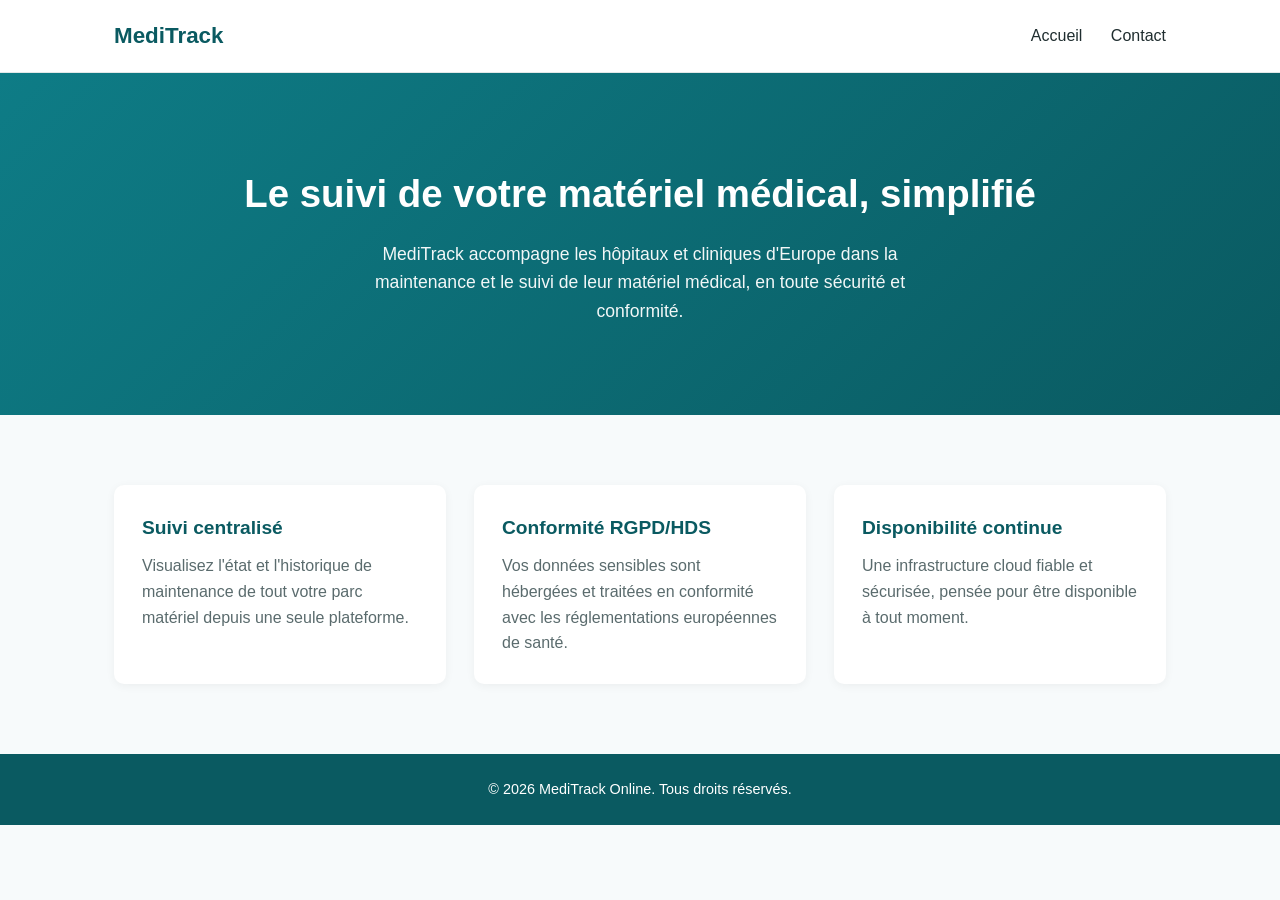
<file: site/index.html>
<!DOCTYPE html>
<html lang="fr">
<head>
  <meta charset="UTF-8">
  <meta name="viewport" content="width=device-width, initial-scale=1.0">
  <title>MediTrack Online — Suivi et maintenance de matériel médical</title>
  <link rel="stylesheet" href="assets/style.css">
</head>
<body>

  <header class="site-header">
    <div class="container">
      <div class="logo">MediTrack</div>
      <nav>
        <a href="index.html">Accueil</a>
        <a href="contact.html">Contact</a>
      </nav>
    </div>
  </header>

  <main>
    <section class="hero">
      <div class="container">
        <h1>Le suivi de votre matériel médical, simplifié</h1>
        <p>MediTrack accompagne les hôpitaux et cliniques d'Europe dans la maintenance
           et le suivi de leur matériel médical, en toute sécurité et conformité.</p>
      </div>
    </section>

    <section class="features">
      <div class="container grid">
        <div class="card">
          <h2>Suivi centralisé</h2>
          <p>Visualisez l'état et l'historique de maintenance de tout votre parc
             matériel depuis une seule plateforme.</p>
        </div>
        <div class="card">
          <h2>Conformité RGPD/HDS</h2>
          <p>Vos données sensibles sont hébergées et traitées en conformité avec
             les réglementations européennes de santé.</p>
        </div>
        <div class="card">
          <h2>Disponibilité continue</h2>
          <p>Une infrastructure cloud fiable et sécurisée, pensée pour être
             disponible à tout moment.</p>
        </div>
      </div>
    </section>
  </main>

  <footer class="site-footer">
    <div class="container">
      <p>&copy; 2026 MediTrack Online. Tous droits réservés.</p>
    </div>
  </footer>

</body>
</html>
</file>
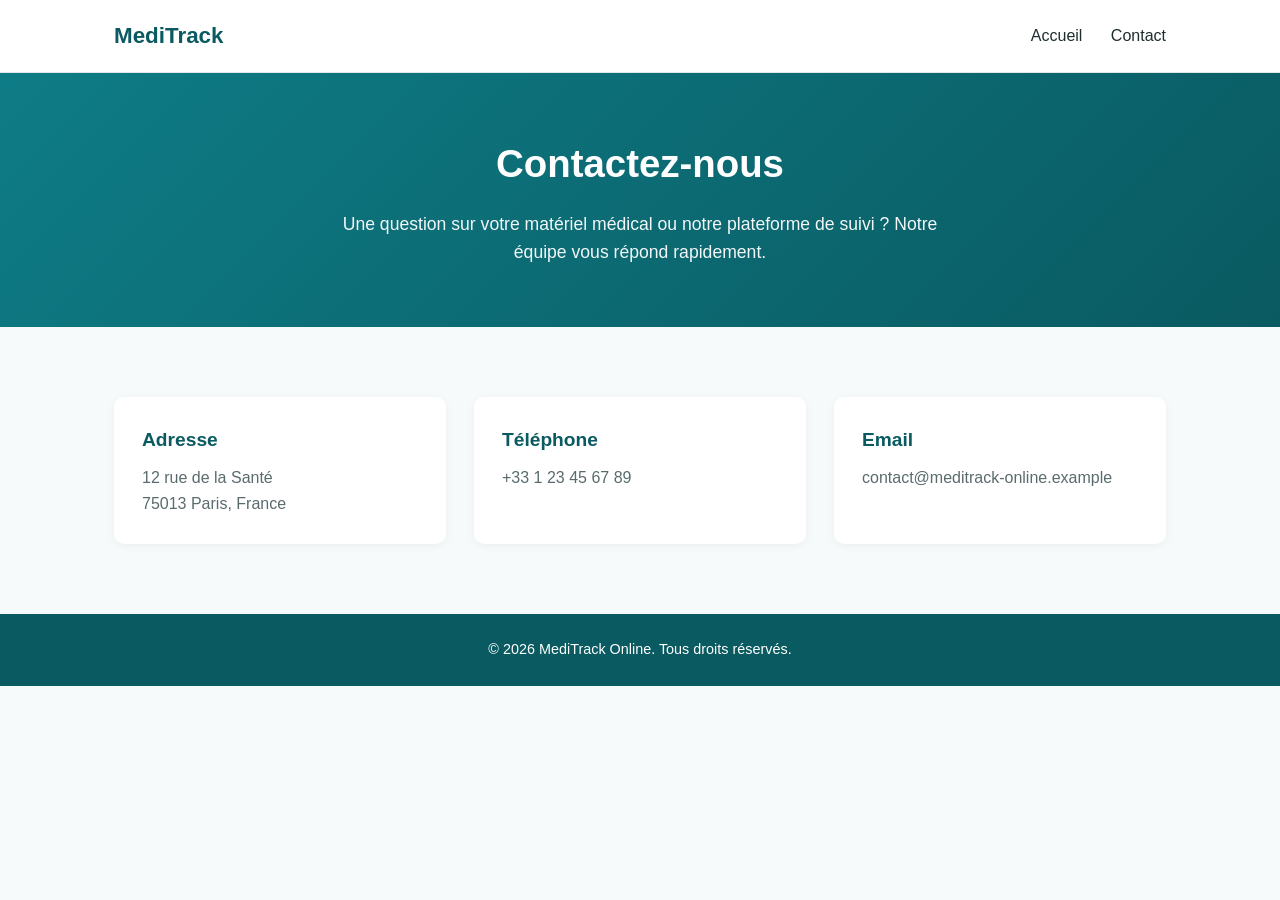
<file: site/contact.html>
<!DOCTYPE html>
<html lang="fr">
<head>
  <meta charset="UTF-8">
  <meta name="viewport" content="width=device-width, initial-scale=1.0">
  <title>Contact — MediTrack Online</title>
  <link rel="stylesheet" href="assets/style.css">
</head>
<body>

  <header class="site-header">
    <div class="container">
      <div class="logo">MediTrack</div>
      <nav>
        <a href="index.html">Accueil</a>
        <a href="contact.html">Contact</a>
      </nav>
    </div>
  </header>

  <main>
    <section class="hero small">
      <div class="container">
        <h1>Contactez-nous</h1>
        <p>Une question sur votre matériel médical ou notre plateforme de suivi ?
           Notre équipe vous répond rapidement.</p>
      </div>
    </section>

    <section class="contact-info">
      <div class="container grid">
        <div class="card">
          <h2>Adresse</h2>
          <p>12 rue de la Santé<br>75013 Paris, France</p>
        </div>
        <div class="card">
          <h2>Téléphone</h2>
          <p>+33 1 23 45 67 89</p>
        </div>
        <div class="card">
          <h2>Email</h2>
          <p>contact@meditrack-online.example</p>
        </div>
      </div>
    </section>
  </main>

  <footer class="site-footer">
    <div class="container">
      <p>&copy; 2026 MediTrack Online. Tous droits réservés.</p>
    </div>
  </footer>

</body>
</html>
</file>
<file: site/assets/style.css>
:root {
  --primary: #0e7c86;
  --primary-dark: #0a5a61;
  --bg: #f7fafb;
  --text: #1f2d2f;
  --muted: #5a6b6d;
  --white: #ffffff;
}

* { margin: 0; padding: 0; box-sizing: border-box; }

body {
  font-family: -apple-system, BlinkMacSystemFont, "Segoe UI", Roboto, Arial, sans-serif;
  color: var(--text);
  background: var(--bg);
  line-height: 1.6;
}

.container {
  max-width: 1100px;
  margin: 0 auto;
  padding: 0 24px;
}

/* Header */
.site-header {
  background: var(--white);
  border-bottom: 1px solid #e2e8e8;
  padding: 18px 0;
}

.site-header .container {
  display: flex;
  justify-content: space-between;
  align-items: center;
}

.logo {
  font-weight: 700;
  font-size: 1.4rem;
  color: var(--primary-dark);
}

nav a {
  color: var(--text);
  text-decoration: none;
  margin-left: 24px;
  font-weight: 500;
}

nav a:hover { color: var(--primary); }

/* Hero */
.hero {
  background: linear-gradient(135deg, var(--primary), var(--primary-dark));
  color: var(--white);
  padding: 90px 0;
  text-align: center;
}

.hero.small { padding: 60px 0; }

.hero h1 {
  font-size: 2.4rem;
  margin-bottom: 16px;
}

.hero p {
  font-size: 1.1rem;
  max-width: 600px;
  margin: 0 auto;
  opacity: 0.95;
}

/* Grid / cards */
.features, .contact-info {
  padding: 70px 0;
}

.grid {
  display: grid;
  grid-template-columns: repeat(auto-fit, minmax(260px, 1fr));
  gap: 28px;
}

.card {
  background: var(--white);
  border-radius: 10px;
  padding: 28px;
  box-shadow: 0 2px 10px rgba(0,0,0,0.05);
}

.card h2 {
  color: var(--primary-dark);
  font-size: 1.2rem;
  margin-bottom: 10px;
}

.card p { color: var(--muted); }

/* Footer */
.site-footer {
  background: var(--primary-dark);
  color: var(--white);
  text-align: center;
  padding: 24px 0;
  font-size: 0.9rem;
}
</file>
